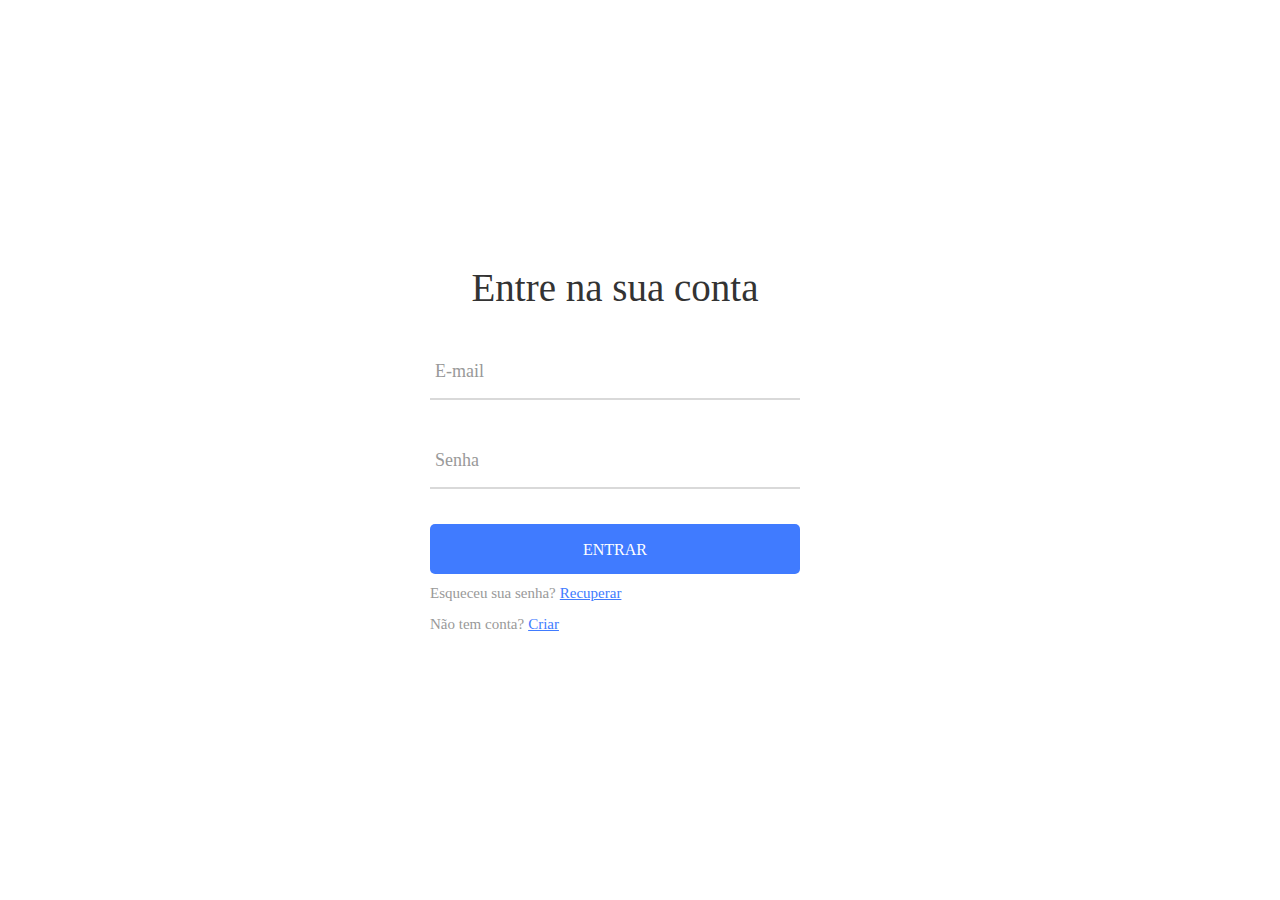
<file: login.html>
<!DOCTYPE html>
<html lang="pt-br">
<head>
	<title>Game Mania - Login</title>
	<meta charset="UTF-8">
	<meta name="viewport" content="width=device-width, initial-scale=1">
	<link rel="stylesheet" type="text/css" href="css/style.css">
    <link rel="icon" type="image/x-icon" href="img/logo2.png">
</head>
<body>
<!-- Login -->
<div class="container2">
	<div class="container-login">
	<div class="wrap-login">
		<form class="login-form">
		<span class="login-form-title">Entre na sua conta</span>
	<div class="wrap-input margin-top-35 margin-bottom-35">
	<input class="input-form" type="text">
		<span class="focus-input-form" data-placeholder="E-mail"></span>
	</div>
	<div class="wrap-input margin-bottom-35">
		<input class="input-form" type="password">
		<span class="focus-input-form" data-placeholder="Senha"></span>
	</div>
		<div class="container-login-form-btn">
		<button class="login-form-btn">Entrar</button>
	</div>
	<ul class="login-utils">
		<li class="margin-bottom-8 margin-top-8">
		<span class="text1">Esqueceu sua senha?</span>
		<a href="pag.html" class="text2">Recuperar</a>
		</li>
		<li>
		<span class="text1">Não tem conta?</span>
		<a href="pag.html" class="text2">Criar</a>
		</li>
		</ul>
		</form>
	</div>
	</div>
</div>
	
	<script src="js/script.js"></script>

</body>
</html>
</file>
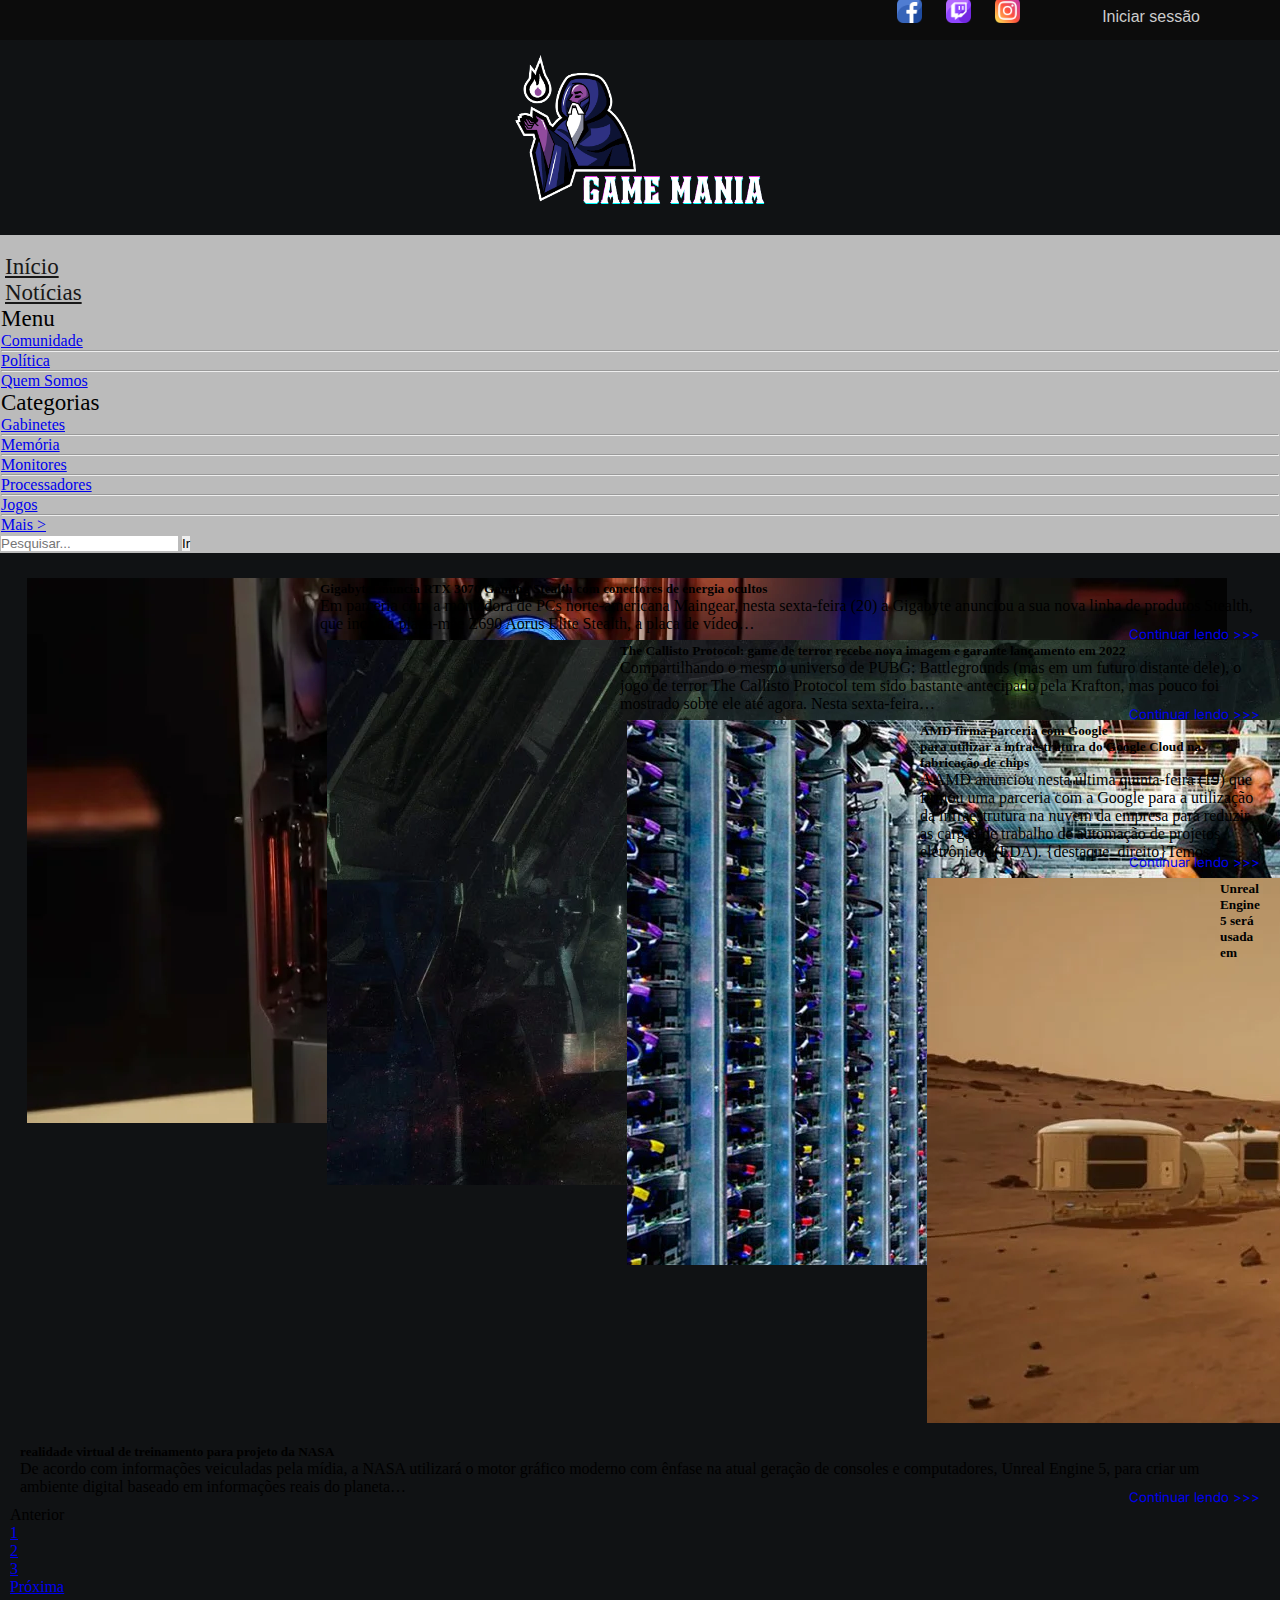
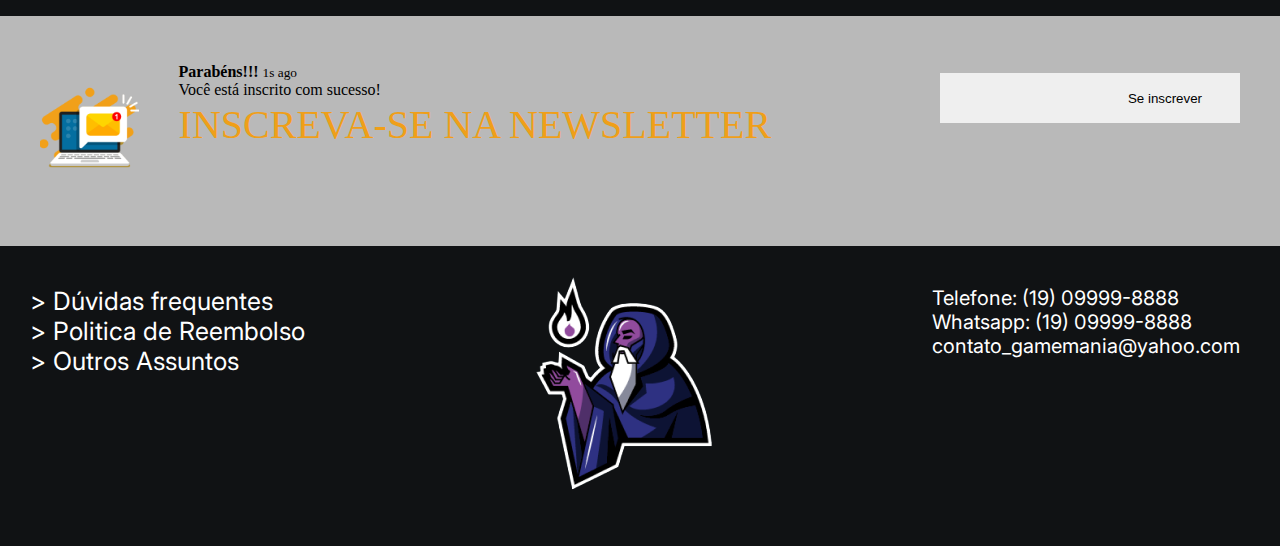
<file: noticias.html>
<!DOCTYPE html>
<html lang="pt-br">
<head>
    <meta charset="UTF-8">
    <meta name="viewport" content="width=device-width, initial-scale=1">
    <!-- CSS -->
    <link rel="stylesheet" type="text/css" href="css/style.css">
    <link href="https://cdn.jsdelivr.net/npm/bootstrap@5.2.0-beta1/dist/css/bootstrap.min.css" rel="stylesheet" integrity="sha384-0evHe/X+R7YkIZDRvuzKMRqM+OrBnVFBL6DOitfPri4tjfHxaWutUpFmBp4vmVor" crossorigin="anonymous">
    <!-- Fonte -->
    <link rel="preconnect" href="https://fonts.googleapis.com">
    <link rel="preconnect" href="https://fonts.gstatic.com" crossorigin>
    <link href="https://fonts.googleapis.com/css2?family=Inter:wght@900&display=swap" rel="stylesheet">
    <!-- T&L-->
    <title>Game Mania - Notícias</title> 
    <link rel="icon" type="image/x-icon" href="img/logo2.png">
</head>
<body>
<!-- Login & Social-->
  <div class="login">
    <a href="login.html">Iniciar sessão</a>
    <ul>
      <a href="https://pt-br.facebook.com/"><img src="img/facebook.png" alt="facebook"></a>
      <a href="https://www.twitch.tv/"><img src="img/tw.png" alt="twitch"></a>
      <a href="https://www.instagram.com/"><img src="img/insta.png" alt="instagram"></a>
      </ul>
  </div>
<!-- Cabeçalho -->
  <header>
        <div class="container-grid">
            <div class="container-grid logo">
            <div class="logo">
                    <a href="index.html"><img src="img/logo.png" alt="logo"></a>
            </div>
            </div>
           
    </header>
<!-- Menu -->
<nav class="navbar navbar-expand-xl bg-faded" style="background-color: #BBBBBB; border-color: rgb(255, 255, 255);">
	<div class="container-fluid">
	<button class="navbar-toggler" type="button" data-bs-toggle="collapse" data-bs-target="#navbarSupportedContent" aria-controls="navbarSupportedContent" aria-expanded="false" aria-label="Toggle navigation">
	<span class="navbar-toggler-icon"></span>
	</button>
		 <div class="collapse navbar-collapse" id="navbarSupportedContent">
			<ul class="navbar-nav me-auto mb-2 mb-lg-0">
				<li class="nav-item me-3" style="font-size: 23px; padding-left: 4px">
					<a class="nav-link active" style="color: rgb(24, 24, 24);" aria-current="page" href="index.html">Início</a>
	</li>
	<li class="nav-item me-3" style="font-size: 23px; padding-left: 4px">
	  <a class="nav-link active" style="color: rgb(24, 24, 24);" aria-current="page" href="noticias.html">Notícias</a>
	</li>
	<li class="nav-item dropdown me-3">
		<a class="nav-link dropdown-toggle active" id="navbarDropdown" role="button" data-bs-toggle="dropdown" aria-expanded="false" style="font-size: 23px;">
		  Menu
		</a>
	<ul class="dropdown-menu" aria-labelledby="navbarDropdown">
	 <li><a class="dropdown-item" href="pag.html">Comunidade</a></li>
	 <li><hr class="dropdown-divider"></li>
	 <li><a class="dropdown-item" href="pag.html">Política</a></li>
	 <li><hr class="dropdown-divider"></li>
	<li><a class="dropdown-item" href="pag.html">Quem Somos</a></li>
	</ul>
	 <li class="nav-item dropdown">
		 <a class="nav-link dropdown-toggle active" id="navbarDropdown" role="button" data-bs-toggle="dropdown" aria-expanded="false" style="font-size: 23px;">
					  Categorias</a>
		<ul class="dropdown-menu" aria-labelledby="navbarDropdown">
			<li><a class="dropdown-item" href="pag.html">Gabinetes</a></li>
			<li><hr class="dropdown-divider"></li>
			<li><a class="dropdown-item" href="pag.html">Memória</a></li>
			<li><hr class="dropdown-divider"></li>
			<li><a class="dropdown-item" href="pag.html">Monitores</a></li>
			<li><hr class="dropdown-divider"></li>
			<li><a class="dropdown-item" href="pag.html">Processadores</a></li>
			<li><hr class="dropdown-divider"></li>
			<li><a class="dropdown-item" href="pag.html">Jogos</a></li>
			<li><hr class="dropdown-divider"></li>
			<li><a class="dropdown-item" href="pag.html">Mais ></a></li>
			 </ul>
			</ul>
	 <form class="d-flex" role="search">
		 <input class="form-control me-2" type="search" placeholder="Pesquisar..." aria-label="Search">
			<button type="submit" class="btn btn-secondary me-5" data-bs-toggle="tooltip" data-bs-placement="top" data-bs-custom-class="custom-tooltip" title="Buscar">Ir</button>
	</form>
	 </div>
	 </div>
	 </nav><br>
<!-- Notícias -->
<div class="card mb-3">
	<div class="card-body">
		<div class="imgcc">
		<img src="img/not1.webp" class="card-img-top" alt="noticia 1">
		</div>
	  <h5 class="card-title">Gigabyte anuncia RTX 3070 Gaming Stealth com conectores de energia ocultos</h5>
	  <p class="card-text">Em parceria com a montadora de PCs norte-americana Maingear, nesta sexta-feira (20) a Gigabyte anunciou a sua nova linha de produtos Stealth, que inclui a placa-mãe Z690 Aorus Elite Stealth, a placa de vídeo…</p>
	  <a href="pag.html">
		<p class="card-text"><small class="text-muted">Continuar lendo >>></small></p>
		</a>
	</div>
  </div>
  <div class="card mb-3">
	<div class="card-body">
		<div class="imgcc">
		<img src="img/not2.webp" class="card-img-top" alt="noticia 2">
		</div>
	  <h5 class="card-title">The Callisto Protocol: game de terror recebe nova imagem e garante lançamento em 2022</h5>
	  <p class="card-text">Compartilhando o mesmo universo de PUBG: Battlegrounds (mas em um futuro distante dele), o jogo de terror The Callisto Protocol tem sido bastante antecipado pela Krafton, mas pouco foi mostrado sobre ele até agora. Nesta sexta-feira…</p>
	  <a href="pag.html">
		<p class="card-text"><small class="text-muted">Continuar lendo >>></small></p>
		</a>
	</div>
</div>
  <div class="card mb-3">
	<div class="card-body">
		<div class="imgcc">
		<img src="img/not3.webp" class="card-img-top" alt="noticia 3">
		</div>
	  <h5 class="card-title">AMD firma parceria com Google para utilizar a infraestrutura do Google Cloud na fabricação de chips</h5>
	  <p class="card-text">A AMD anunciou nesta última quinta-feira (19) que firmou uma parceria com a Google para a utilização da infraestrutura na nuvem da empresa para reduzir as cargas de trabalho de automação de projetos eletrônicos (EDA).  {destaque_direito}Temos…</p>
	  <a href="pag.html">
		<p class="card-text"><small class="text-muted">Continuar lendo >>></small></p>
		</a>
	</div>
  </div>
  <div class="card mb-3">
	<div class="card-body">
		<div class="imgcc">
		<img src="img/not4.webp" class="card-img-top" alt="noticia 4">
		</div>
	  <h5 class="card-title">Unreal Engine 5 será usada em realidade virtual de treinamento para projeto da NASA</h5>
	  <p class="card-text">De acordo com informações veiculadas pela mídia, a NASA utilizará o motor gráfico moderno com ênfase na atual geração de consoles e computadores, Unreal Engine 5, para criar um ambiente digital baseado em informações reais do planeta…</p>
	  <a href="pag.html">
	  <p class="card-text"><small class="text-muted">Continuar lendo >>></small></p>
	  </a>
	</div>
  </div>
<!-- Menu Páginas -->
  <nav aria-label="Page navigation example">
	<ul class="pagination justify-content-end">
	  <li class="page-item disabled">
		<a class="page-link">Anterior</a>
	  </li>
	  <li class="page-item"><a class="page-link" href="pag.html">1</a></li>
	  <li class="page-item"><a class="page-link" href="pag.html">2</a></li>
	  <li class="page-item"><a class="page-link" href="pag.html">3</a></li>
	  <li class="page-item">
		<a class="page-link" href="pag.html">Próxima</a>
	  </li>
	</ul>
  </nav>
<!-- Newsleter -->
<div class="nett">
<div>
    <img src="img/net.png" alt="newsletter">
</div>
<div>
<p>INSCREVA-SE NA NEWSLETTER</p>
<button type="button" class="btn btn-warning" id="liveToastBtn">Se inscrever</button>
<div class="toast-container position-fixed bottom-0 end-0 p-2">
  <div id="liveToast" class="toast" role="alert" aria-live="assertive" aria-atomic="true">
    <div class="toast-header">
      <strong class="me-auto">Parabéns!!!</strong>
      <small>1s ago</small>
      <button type="button" class="btn-close" data-bs-dismiss="toast" aria-label="Close"></button>
    </div>
    <div class="toast-body">
      Você está inscrito com sucesso!
    </div>
  </div>
</div>
</div>
</div>
<!-- Rodapé -->
<footer>
      <div class="rodape">
        <div class="rodape-linha1">
          <div class="help">
            <ul>
              <li><a href="pag.html">> Dúvidas frequentes</a></li>
              <li><a href="pag.html">> Politica de Reembolso</a></li>
              <li><a href="pag.html">> Outros Assuntos</a></li>
            </ul>
          </div>
          <div class="contato">
            <ul>
              <li>Telefone: (19) 09999-8888</li>
              <li>Whatsapp: (19) 09999-8888</li>
              <li>contato_gamemania@yahoo.com</li>
            </ul>
          </div>
        </div>
      <div class="logob">
        <img src="img/logob.png" alt="logo rodapé">
        </div>
      </div>     


    </footer>
<!-- Botão de subir -->
<div class="botaohome">
    <button onclick="topFunction()" id="myBtn" title="Ir ao topo"><img src="img/seta.png"></button>
</div>

<script src="js/script.js"></script>
<!-- JS Bootstrap -->
<script src="https://cdn.jsdelivr.net/npm/bootstrap@5.2.0-beta1/dist/js/bootstrap.bundle.min.js" integrity="sha384-pprn3073KE6tl6bjs2QrFaJGz5/SUsLqktiwsUTF55Jfv3qYSDhgCecCxMW52nD2" crossorigin="anonymous"></script>
</body>
</html>
</file>
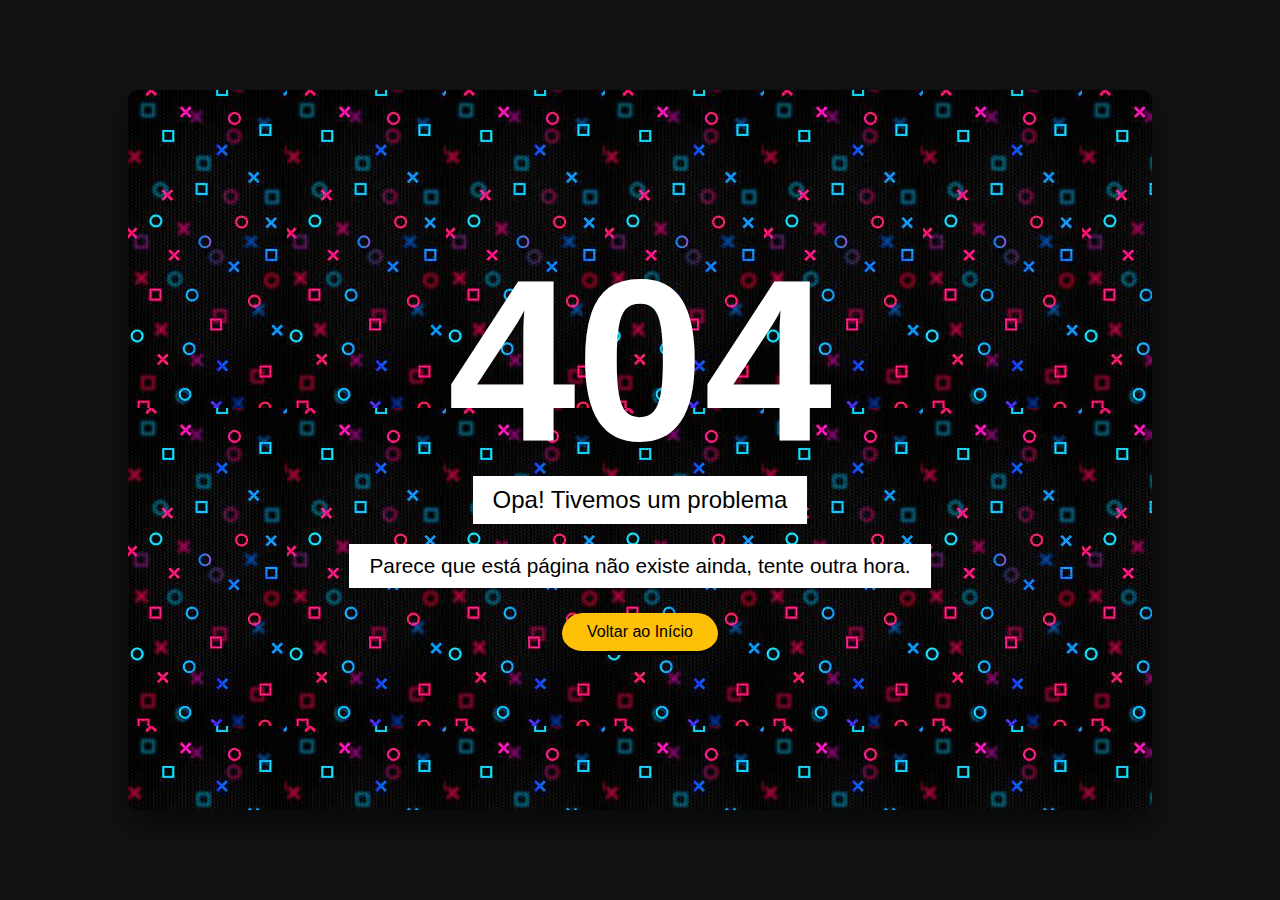
<file: pag.html>
<!DOCTYPE html>
<html lang="pt-br">
<head>
    <meta charset="UTF-8">
    <meta name="viewport" content="width=device-width, initial-scale=1">
    <!-- CSS -->
    <link rel="stylesheet" type="text/css" href="css/style.css">
    <!-- T&L-->
    <title>Game Mania - Erro</title> 
    <link rel="icon" type="image/x-icon" href="img/logo2.png">
</head>
<body>
 <!-- Aviso -->
<div id="container">
  <div class="content">
    <h2>404</h2>
    <h4>Opa! Tivemos um problema</h4>
    <p>Parece que está página não existe ainda, tente outra hora.</p>
    <a href="index.html">Voltar ao Início</a>
  </div>
</div>

<script type="text/javascript" src="js/script.js"></script>
</body>
</html>
</file>
<file: css/style.css>
/*fonte Google*/
@import url('https://fonts.googleapis.com/css2?family=Inter:wght@900&display=swap');


*{
	margin: 0;
	padding: 0;
	box-sizing: border-box;

}
/*topo*/
.container-grid{
	background-color: #101214;
	display: flex;
	justify-content: space-between;
	width: auto;
	height: 100%;
	margin: auto;
	align-items: center;
}
/*logo*/
.logo a {
	float: left;
	display: flex;
	width: auto;
	height: 280px;
}
header {
	background-color: #142026;
	height: 195px;
}
/*login & social*/
.login{
	position: relative;
	width: auto;
	height: 40px;
	text-align: right;
	background-color: #0c0c0c;
}
.login a{
	color: #ccc;
	font-size: 16px;
	text-decoration: none;
	font-family: Arial, Helvetica, sans-serif;
	position: relative;
	right: 80px;
	top: 8px;
}
.login a:hover{
	color: rgb(255, 255, 255);
}
.login ul img{
	height: 25px;
	width: auto;
	position: relative;
	right: 170px;
	bottom: 28px;
	margin: 0px 10px 0px;
}
/*menu*/
.container-fluid li:hover{
	background-color: #d6d6d6;
	transition: 1s;
}
.navbar{
	padding: 1px!important;
}
/*carrossel*/
.carousel-item  img {
	height: 800px; 
}
.carousel-item-next, .carousel-item-prev{
  margin: 0 auto;
}
/*pesquisa*/
.d-flex{
	width: 400px;
}
/*cards*/
.row{
	position: relative;
	width: 100%;
	justify-content: center;
	background-color: #101214;
}
/*cards 1*/
.col{
	position: relative;
	margin: 0px 10px 0px;
	width: 100%;
	padding: 70px;
}
/*cards 2*/
.col2{
	position: relative;
	margin: 0px 10px 0px;
	width: 100%;
}
/*valor*/
.pp{
	color: rgb(18, 221, 0);
	margin: 0px 10px 0px;
}
/*eletrônicos*/
.sub{
	text-align: center;
	text-transform: uppercase;
	height: 70px;
	background-image: url(../img/fundo.png);
	background-size: 100%;
	background-repeat: no-repeat;
}
.sub h5 {
	position: relative;
	top: 16px;
	font-size: 30px;
	font-family: Inter;
}
.l{
	height: 70px;
	background-color: #101214;
}
/*newsletter*/
.nett {
	height: 230px;
	width: 100%;
	background-color: #b9b9b9;
}
.nett img{
	position: relative;
	float: left;
	height: 90px;
	top: 70px;
	margin: 0px 40px 0px;
}
.nett p{
	position: relative;
	color: #ef9f19;
	font-size: 40px;
	top: 85px;
}
.nett button{
	position: relative;
	float: right;
	right: 40px;
	top: 10px;
	width: 150px;
	height: 50px;
}
/*rodapé*/
.rodape{
	background-color: #101214;
	min-height: 300px;
	width: 100%;
	max-height: 100%;
}
.help{
	position: relative;
	left: 30px;
	top: 40px;
	float: left;
}
.help a{
	text-decoration: none; 
	color: #ffffff;
	font-size: 25px;
	font-family: inter;
}
.help a:hover{
	color: #969696;
}
li{
	list-style-type: none;
}
.contato ul {
	float: right;
	position: relative;
	right: 40px;
	top: 40px;
	text-decoration: none; 
	color: #ffffff;
	font-size: 20px;
	font-family: inter;
}
/*logo final*/
.logob{
	display: flex;
	justify-content: center;
}
/*botão de subir*/
.botaohome {
	display: block;
}	
#myBtn {
	  display: none;
	  position: fixed;
	  bottom: 20px;
	  right: 30px;
	  z-index: 9999;
	  border: none;
	  outline: none;
	  background-color: #ffc107;
	  color: white;
	  cursor: pointer;
	  padding: 15px;
	  border-radius: 10px;
}
#myBtn:hover {
	  background-color: #fdd047;
}
#myBtn img{
		height: 40px;
}
/*página de erro*/
html{
	background-color: #101214;
}
#container{
	position: absolute;
	top: 10%;
	left: 10%;
	right: 10%;
	bottom: 10%;
	border-radius: 10px;
	display: flex;
	justify-content: center;
	align-items: center; 
	background: url(../img/fundo404.png);
	box-shadow: 0 15px 30px rgba(0,0,0,.5);
}
#container .content{
	max-width: 600px;
	text-align: center;
	font-family: Arial, Helvetica, sans-serif;
}
#container .content h2{
	font-size: 18vw;
	color: #fff;
	line-height: 1em;
}
#container .content h4{
	position: relative;
	font-size: 1.5em;
	margin-bottom: 20px;
	color: rgb(0, 0, 0);
	background: rgb(255, 255, 255);
	font-weight: 300;
	padding: 10px 20px;
	display: inline-block;

}
#container .content p{
	color: rgb(0, 0, 0);
	font-size: 1.3em;
	background-color: rgb(255, 255, 255);
	padding: 10px 20px;
}
#container .content a{
	position: relative;
	display: inline-block;
	padding: 10px 25px;
	background: #ffc107;
	color: rgb(0, 0, 0);
	text-decoration: none;
	margin-top: 25px;
	border-radius: 25px;
	border-bottom: 4px solid #000000;
}
/*login*/
:root {
	--main-color: #407bff;
	--link-color: #666666;
	--text1: #999999;
	--highligth-text: #333333;
	--input-text: #555555;
	--white-color: #FFFFFF;
	--point-list: #CCCCCC;
	--line-input: #D9D9D9;
  }
ul, li {
	  margin: 0px;
	  list-style-type: none;
}
input, button {
	  outline: none !important;
	  border: none;
}
button:hover {
	  cursor: pointer;
}
.text1 {
	font-family: Poppins-Regular;
	font-size: 15px;
	color: var(--text1);
	line-height: 1.5;
}
.text2 {
	font-family: Poppins-Regular;
	font-size: 15px;
	color: var(--main-color);
	line-height: 1.5;
}
.margin-bottom-35 {
	margin-bottom: 35px;
}
.margin-top-35 {
	margin-top: 35px;
}
.margin-bottom-8 {
	margin-bottom: 8px;
}
.margin-top-8 {
	margin-top: 8px;
}
.margin-left-50 {
	margin-left: 50px;
}
.container2 {
	width: 100%;
	margin: 0 auto;
}
.container-login {
	width: 100%;  
	min-height: 100vh;
	display: flex;
	flex-wrap: wrap;
	justify-content: center;
	align-items: center;
	padding: 15px;
	background: var(--white-color);  
}
.wrap-login {
	width: 370px;
	margin-right: 50px;
	background: var(--white-color);
}
.login-form {
	width: 100%;
}
.login-form-title {
	display: block;
	font-family: Poppins-Bold;
	font-size: 39px;
	color: var(--highligth-text);
	line-height: 1.2;
	text-align: center;
}
.wrap-input {
	width: 100%;
	position: relative;
	border-bottom: 2px solid var(--line-input);
}
.input-form {
	font-family: Poppins-SemiBold;
	font-size: 18px;
	color: var(--input-text);
	line-height: 1.2;
	display: block;
	width: 100%;
	height: 52px;
	background: transparent;
	padding: 0 5px;
}
.focus-input-form {
	position: absolute;
	display: block;
	width: 100%;
	height: 100%;
	top: 0;
	left: 0;
	pointer-events: none;
}
.focus-input-form::before {
	content: "";
	display: block;
	position: absolute;
	bottom: -2px;
	left: 0;
	width: 0;
	height: 2px;
	transition: all 0.4s;
	background: var(--main-color);
}
.focus-input-form::after {
	font-family: Poppins-Medium;
	font-size: 18px;
	color: var(--text1);
	line-height: 1.2;
	content: attr(data-placeholder);
	display: block;
	width: 100%;
	position: absolute;
	top: 15px;
	left: 0px;
	padding-left: 5px;
	transition: all 0.4s;
}
.input-form:focus + .focus-input-form::after {
	top: -20px;
	font-size: 15px;
}
.input-form:focus + .focus-input-form::before {
	width: 100%;
}
.has-val.input-form + .focus-input-form::after {
	top: -20px;
	font-size: 15px;
}
.has-val.input-form + .focus-input-form::before {
	width: 100%;
}
.container-login-form-btn {
	width: 100%;
	display: flex;
	justify-content: center;
}
.login-form-btn {
	font-family: Poppins-Medium;
	font-size: 16px;
	color: var(--white-color);
	line-height: 1.2;
	text-transform: uppercase;
	display: flex;
	justify-content: center;
	align-items: center;
	padding: 0 20px;
	width: 100%;
	height: 50px;
	background-color: var(--main-color);
	border-radius: 5px;
	transition: all 0.4s;
}
.login-form-btn:hover  {
	background-color: var(--highligth-text);
}
/*notícias*/
.card-body{
	margin: 0px 20px 10px;
}
.imgcc{
	
	width: 300px;
	float: left;
	padding: 7px;
}
.card-body h5{
	position: relative;
	top: 10px;
}
.card-body a{
	position: relative;
	float: right;
	bottom: 10px;
	text-decoration: none;
	font-family: inter;
}
.card-body p{
	position: relative;
	top: 10px;
}
/*menu páginas*/
.pagination{
	margin: 20px 10px 20px;
}


@media screen and (max-width: 1200px){
	.container-grid{
		width: 100%;
	}
	.container-grid .logo{
		width: 100%;
	}
	.imgcc{
		width: 100%;
	}
	.login a img{
		height: 30px;
	}
	.nett img{
		width: 10%;
		height: 10%;
	}
	.nett .btn{
		width: 25%;
	}
	.nett{
		width: 100%;
	}
	.nett p{
		width: 100%;
	}
	.rodape .rodape-linha1{
		width: 100%;
	}
	.rodape .contato{
		width: 100%;
	}
	.rodape .logob{
		width: 100%;
	}
}
</file>
